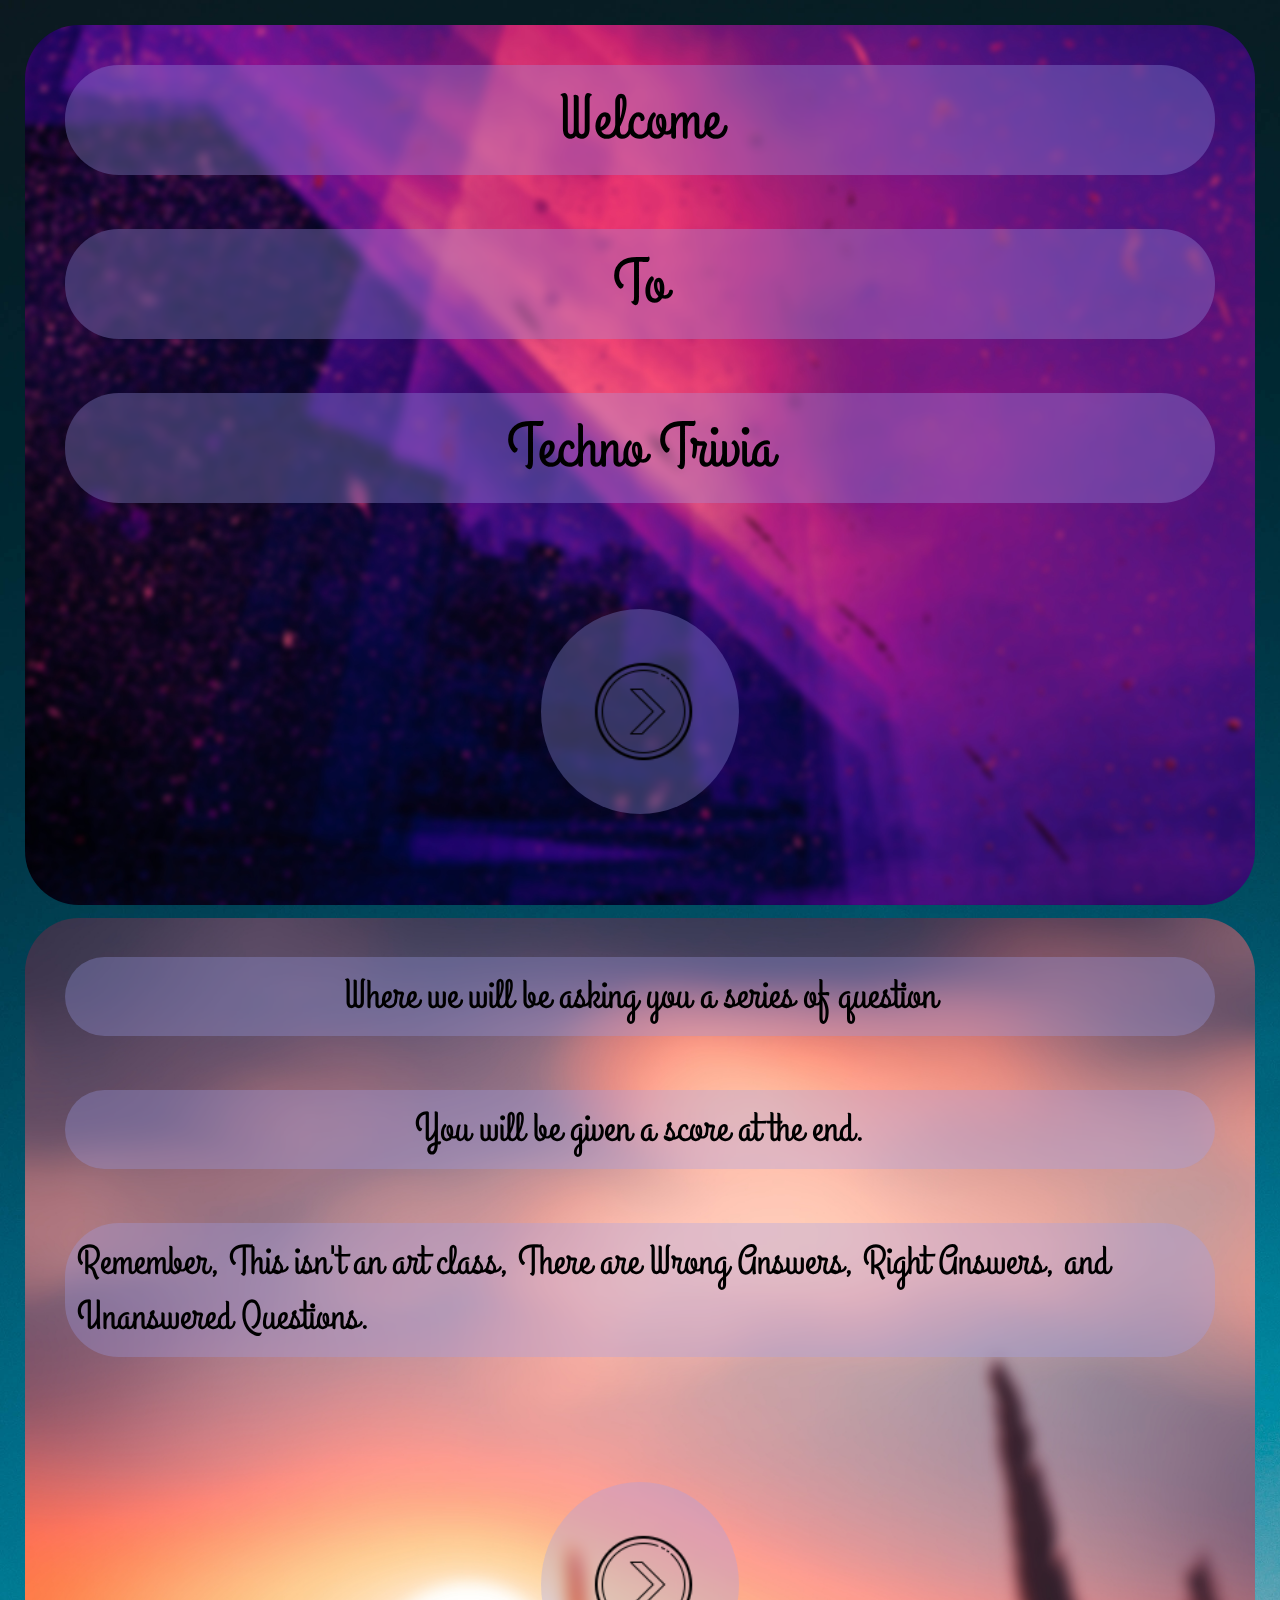
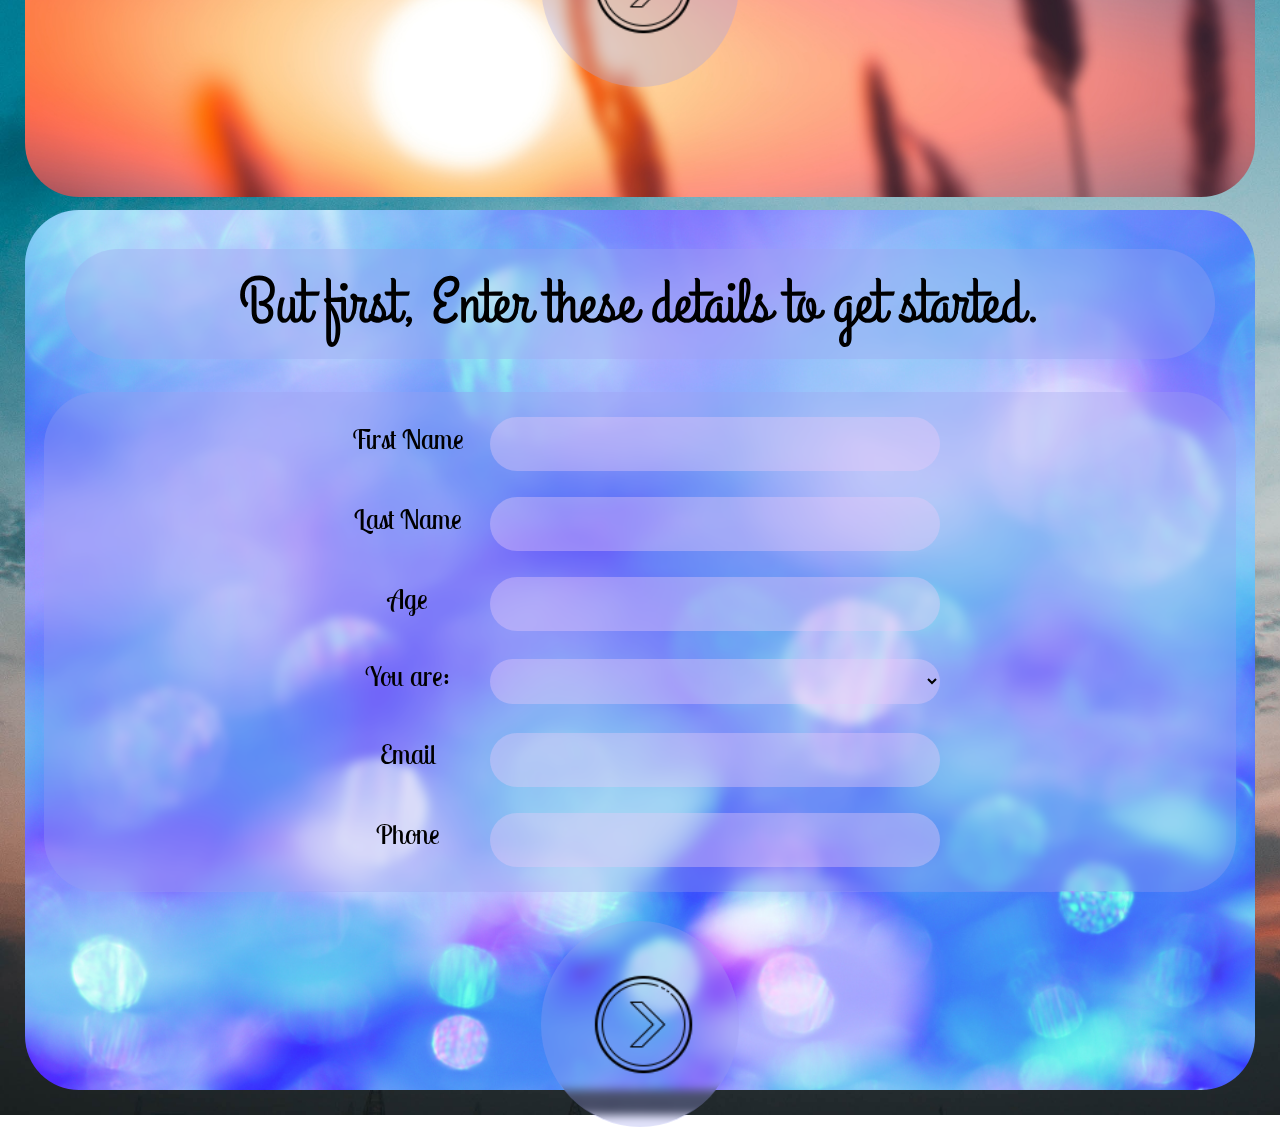
<file: index.html>
<!DOCTYPE html>
<html lang="en">

<head>
    <meta charset="UTF-8">
    <meta http-equiv="X-UA-Compatible" content="IE=edge">
    <meta name="viewport" content="width=device-width, initial-scale=1.0">

    <title>
        Techno Trivia
    </title>
    <link rel="stylesheet" href="./css/index.css">
    <script src="./js/page-common.js"></script>
</head>

<body>
    <div id="first-screen">
        <!-- first screen with welcome text and proceed to next arrow -->
        <p class="frost-bg text-para  flex-container">
            Welcome
        </p>

        <p class="frost-bg text-para flex-container">
            To
        </p>

        <p class="frost-bg text-para flex-container">
            Techno Trivia
        </p>

        <!-- next button, links to next div below it -->
        <div id="next-1" class="next-button next-button-div flex-container">
            <button type="button" class="next-button-button frost-bg flex-container">
                <a href="#second-screen">
                    <img src="./img/next-icon.png" id="next-icon-normal-1" class="next-button-img">
                </a>
            </button>
        </div>

    </div>

    <div id="second-screen">
        <!-- next screen with some tips and warnings and next button -->
        <p class="frost-bg text-para flex-container">
            Where we will be asking you a series of question

        </p>

        <p class="frost-bg text-para flex-container">
            You will be given a score at the end.
        </p>

        <p class="frost-bg text-para flex-container">
            Remember, This isn't an art class, There are Wrong Answers, Right Answers, and Unanswered Questions.
        </p>

        <!-- next button that links to form below it -->
        <div id="next-2" class="next-button next-button-div flex-container">
            <button type="button" class="next-button-button frost-bg flex-container">
                <a href="#third-screen">
                    <img src="./img/next-icon.png" id="next-icon-normal-2" class="next-button-img">
                </a>
            </button>
        </div>
    </div>

    <div id="third-screen">
        <!-- form with basic details and a button to start the quiz -->

        <p class="frost-bg text-para flex-container">
            But first, Enter these details to get started.
        </p>

        <!-- input form at down side of screen to have user input -->
        <form action="post" class="frost-bg">

            <div id="form-first-row" class="flex-container form-div">

                <!-- input first name -->
                <div id="first-name-div" class="flex-container form-div-inner">
                    <div class="user-label flex-container">
                        <label for="user-first-name">First Name</label>
                    </div>
                    <div class="user-input flex-container">
                        <input type="text" id="user-first-name" />
                    </div>
                </div>

                <!-- input last name -->
                <div id="last-name-div" class="flex-container form-div-inner">
                    <div class="user-label flex-container">
                        <label for="user-last-name">Last Name</label>
                    </div>
                    <div class="user-input flex-container">
                        <input type="text" id="user-last-name" />
                    </div>
                </div>

            </div>

            <div id="form-second-row" class="flex-container form-div">

                <div id="age-div" class="flex-container form-div-inner">
                    <div class="user-label flex-container">
                        <label for="user-age">Age</label>
                    </div>
                    <div class="user-input flex-container">
                        <input type="number" id="user-age" />
                    </div>
                </div>

                <div id="gender-div" class="flex-container form-div-inner">
                    <div class="user-label flex-container">
                        <label for="user-gender">You are: </label>
                    </div>
                    <div class="user-input flex-container">
                        <select name="" id="user-gender" class="flex-container">
                            <option value=""> </option>
                            <option value="male">Male</option>
                            <option value="female">female</option>
                            <option value="other">Other</option>
                        </select>
                    </div>
                </div>

            </div>


            <div id="form-third-row" class="flex-container form-div">

                <div id="email-div" class="flex-container form-div-inner">
                    <div class="user-label flex-container">
                        <label for="user-email">Email</label>
                    </div>
                    <div class="user-input flex-container">
                        <input type="email" id="user-email" />
                    </div>
                </div>

                <div id="phone-div" class="flex-container form-div-inner">
                    <div class="user-label flex-container">
                        <label for="user-phone">Phone</label>
                    </div>
                    <div class="user-input flex-container">
                        <input type="number" id="user-phone" />
                    </div>
                </div>

            </div>

        </form>

        <div id="next-page" class="next-button next-button-div flex-container">
            <button type="button" class="next-button-button frost-bg flex-container" onclick="firstPage()">
                <a href="./src/page1.html">
                    <img src="./img/next-icon.png" id="next-submit-button" class="next-button-img">
                </a>
            </button>
        </div>
    </div>

</body>

</html>
</file>
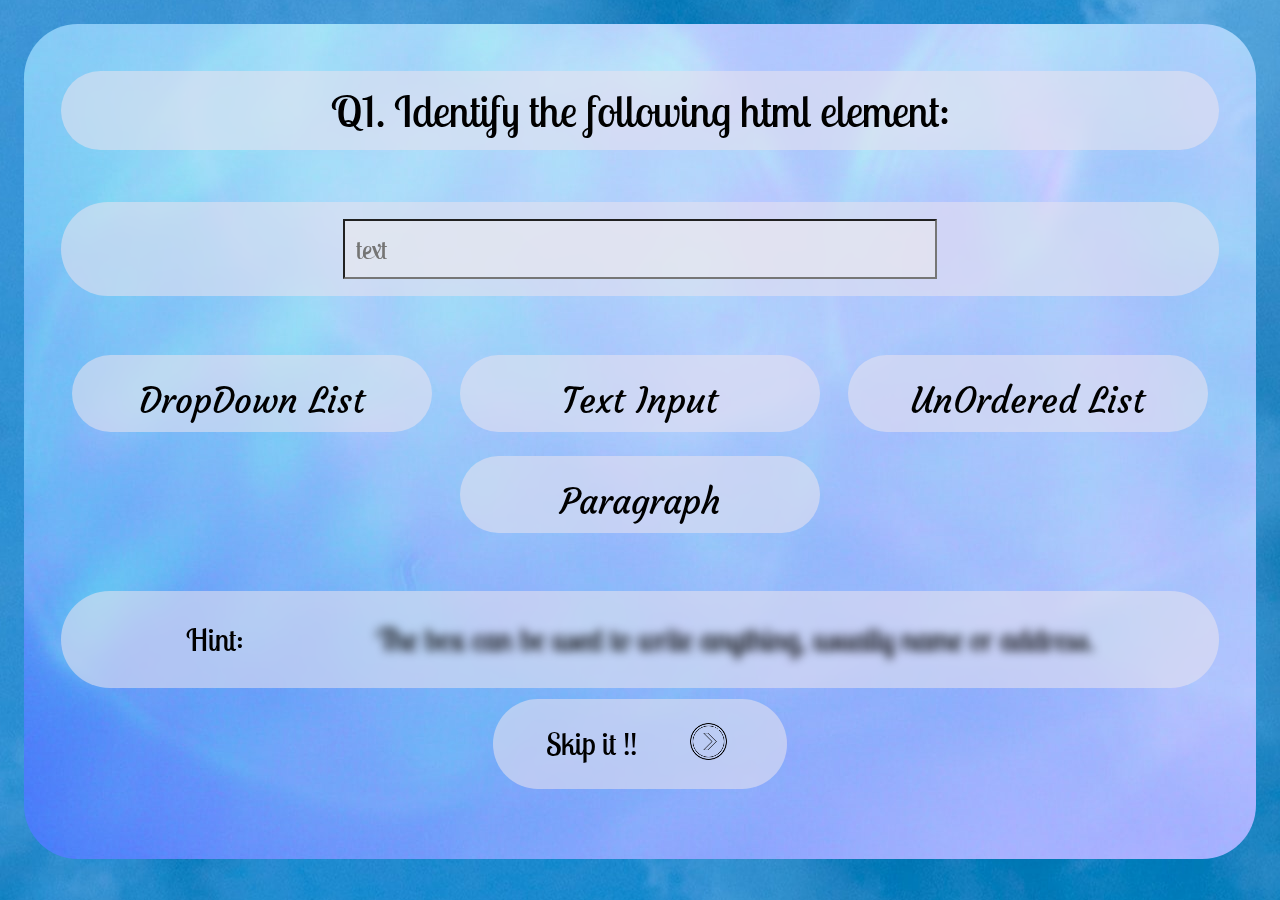
<file: src/page1.html>
<!DOCTYPE html>
<html lang="en">

<head>
    <meta charset="UTF-8">
    <meta http-equiv="X-UA-Compatible" content="IE=edge">
    <meta name="viewport" content="width=device-width, initial-scale=1.0">

    <title>
        Question 1
    </title>

    <!-- link the common css first -->
    <link rel="stylesheet" href="../css/page-common.css">

    <!-- link a common js first -->
    <script src="../js/page-common.js"></script>

    <!-- then the page specific js, if any, to apply some exclusive operations -->
</head>

<body>

    <!-- div to differentiate between body and main content
        will have different background to add beauty -->
    <div id="outer-div">

        <!-- first div which contains question -->
        <div id="first-screen" class="screen-div flex-group">
            <p id="question-text" class="flex-group frost-bg">
                Q1. Identify the following html element:
            </p>
        </div>

        <!-- this div will contain the question explanation or the elemenet to identify -->
        <div id="second-screen" class="screen-div flex-group">
            <p id="question-element-display" class="flex-group frost-bg">
                <input type="text" id="question-element" class="flex-group" placeholder="text">
            </p>
        </div>

        <!-- this div will have 4 option or a text input to recieve answer -->
        <div id="third-screen" class="screen-div flex-group">

            <!-- each button is wrapper under a paragaph, then comes the 
                actual button with text as options -->
            <p id="answer-para-1" class="answer-para frost-bg flex-group">
                <button type="button" id="answer-button-1" class="answer-button flex-group" onclick="incorrect()">
                    DropDown List
                </button>
            </p>

            <p id="answer-para-2" class="answer-para frost-bg  flex-group">
                <button type="button" id="answer-button-2" class="answer-button  flex-group" onclick="correct()">
                    Text Input
                </button>
            </p>

            <p id="answer-para-3" class="answer-para frost-bg  flex-group">
                <button type="button" id="answer-button-3" class="answer-button  flex-group" onclick="incorrect()">
                    UnOrdered List
                </button>
            </p>

            <p id="answer-para-4" class="answer-para frost-bg  flex-group">
                <button type="button" id="answer-button-4" class="answer-button  flex-group" onclick="incorrect()">
                    Paragraph
                </button>
            </p>

        </div>

        <!-- this div will show hint, skip and next button -->
        <div id="fourth-screen" class="screen-div flex-group">

            <!-- hint section, hint will be blurred by default -->
            <div id="page-hint" class="flex-group frost-bg bottom-bar">
                <p id="hint-text">
                    Hint:
                </p>
                <p id="hint-para">
                    The box can be used to write anything, usually name or address.
                </p>
            </div>

            <div id="page-skip" class="flex-group frost-bg bottom-bar">
                <!-- skip button to skip to next page -->
                <p id="page-skip-text" class="flex-group bottom-bar">
                    Skip it !!
                </p>
                <button type="button" id="page-skip-button" onclick="skipPage()">
                    <img src="../img/next-icon.png" alt="skip-this-question" id="skip-button">
                </button>
            </div>
        </div>
    </div>
</body>
</html>
</file>
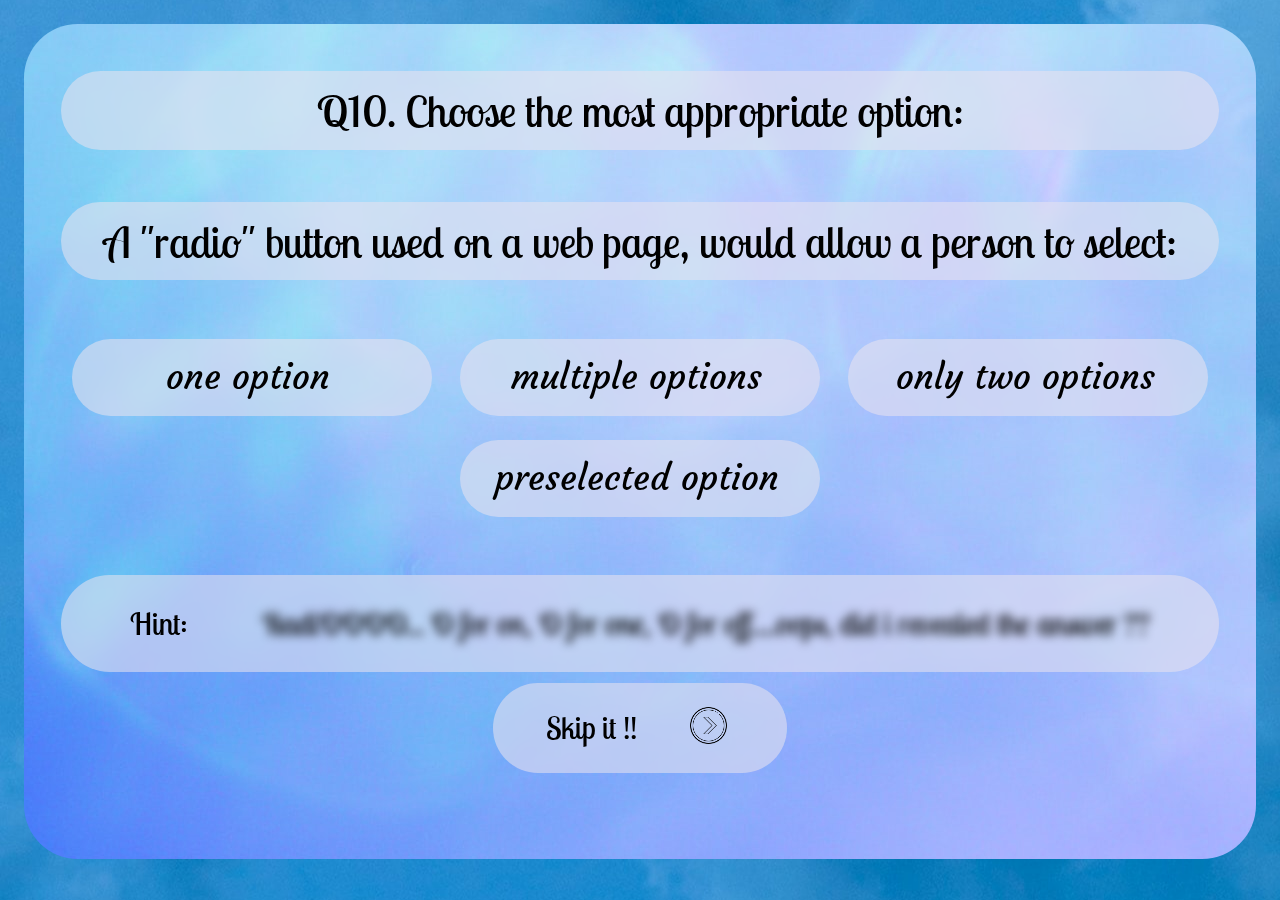
<file: src/page10.html>
<!DOCTYPE html>
<html lang="en">

<head>
    <meta charset="UTF-8">
    <meta http-equiv="X-UA-Compatible" content="IE=edge">
    <meta name="viewport" content="width=device-width, initial-scale=1.0">

    <title>
        Question 10
    </title>

    <!-- link the common css first -->
    <link rel="stylesheet" href="../css/page-common.css">

    <!-- link a common js first -->
    <script src="../js/page-common.js"></script>

    <!-- then the page specific js, if any, to apply some exclusive operations -->
</head>

<body>

    <!-- div to differentiate between body and main content
        will have different background to add beauty -->
    <div id="outer-div">

        <!-- first div which contains question -->
        <div id="first-screen" class="screen-div flex-group">
            <p id="question-text" class="flex-group frost-bg">
                Q10. Choose the most appropriate option:
            </p>
        </div>

        <!-- this div will contain the question explanation or the elemenet to identify -->
        <div id="second-screen" class="screen-div flex-group">
            <p id="question-element-display" class="flex-group frost-bg">
                A "radio" button used on a web page, would allow a person to select:
            </p>
        </div>

        <!-- this div will have 4 option or a text input to recieve answer -->
        <div id="third-screen" class="screen-div flex-group">

            <!-- each button is wrapper under a paragaph, then comes the 
                actual button with text as options -->
            <p id="answer-para-1" class="answer-para frost-bg">
                <button type="button" id="answer-button-1" class="answer-button" onclick="correct()">
                   one option
                </button>
            </p>

            <p id="answer-para-2" class="answer-para frost-bg">
                <button type="button" id="answer-button-2" class="answer-button" onclick="incorrect()">
                    multiple options
                </button>
            </p>

            <p id="answer-para-3" class="answer-para frost-bg">
                <button type="button" id="answer-button-3" class="answer-button" onclick="incorrect()">
                    only two options
                </button>
            </p>

            <p id="answer-para-4" class="answer-para frost-bg">
                <button type="button" id="answer-button-4" class="answer-button" onclick="incorrect()">
                    preselected option
                </button>
            </p>

        </div>

        <!-- this div will show hint, skip and next button -->
        <div id="fourth-screen" class="screen-div flex-group">

            <!-- hint section, hint will be blurred by default -->
            <div id="page-hint" class="flex-group frost-bg bottom-bar">
                <p id="hint-text">
                    Hint:
                </p>
                <p id="hint-para">
                    RadiOOOO... O for on, O for one, O for off....oops, did i revealed the answer ??
                </p>
            </div>

            <div id="page-skip" class="flex-group frost-bg bottom-bar">
                <!-- skip button to skip to next page -->
                <p id="page-skip-text" class="flex-group bottom-bar">
                    Skip it !!
                </p>
                <button type="button" id="page-skip-button" onclick="skipPage()">
                    <img src="../img/next-icon.png" alt="skip-this-question" id="skip-button">
                </button>
            </div>

        </div>

    </div>
</body>

</html>
</file>
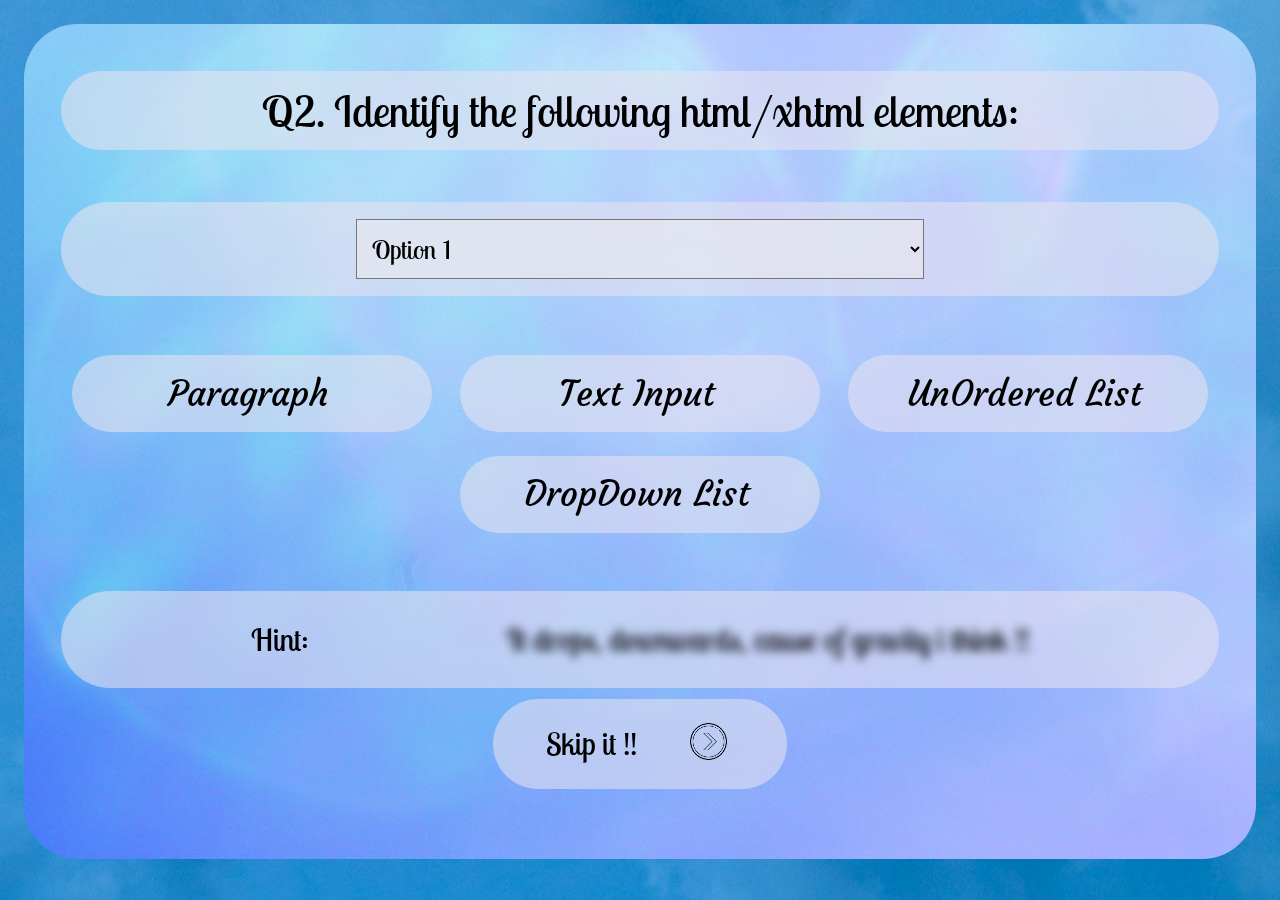
<file: src/page2.html>
<!DOCTYPE html>
<html lang="en">

<head>
    <meta charset="UTF-8">
    <meta http-equiv="X-UA-Compatible" content="IE=edge">
    <meta name="viewport" content="width=device-width, initial-scale=1.0">

    <title>
        Question 2
    </title>

    <!-- link the common css first -->
    <link rel="stylesheet" href="../css/page-common.css">

    

    <!-- link a common js first -->
    <script src="../js/page-common.js"></script>

    <!-- then the page specific js, if any, to apply some exclusive operations -->
</head>

<body>

    <!-- div to differentiate between body and main content
        will have different background to add beauty -->
    <div id="outer-div">

        <!-- first div which contains question -->
        <div id="first-screen" class="screen-div flex-group">
            <p id="question-text" class="flex-group frost-bg">
                Q2. Identify the following html/xhtml elements:
            </p>
        </div>

        <!-- this div will contain the question explanation or the elemenet to identify -->
        <div id="second-screen" class="screen-div flex-group">
            <p id="question-element-display" class="flex-group frost-bg">
                <!-- <label for="question-element" id="question-element-label" class="flex-group"> </label> -->
                <!-- <input type="text" id="question-element" class="flex-group" placeholder="text" /> -->
                <select name="" id="question-element">
                    <option value="Option1" class="question-entities">Option 1</option>
                    <option value="Option2" class="question-entities">Option 2</option>
                    <option value="Option3" class="question-entities">Option 3</option>
                    <option value="Option4" class="question-entities">Option 4</option>
                </select>
            </p>
        </div>

        <!-- this div will have 4 option or a text input to recieve answer -->
        <div id="third-screen" class="screen-div flex-group">

            <!-- each button is wrapper under a paragaph, then comes the 
                actual button with text as options -->
            <p id="answer-para-1" class="answer-para frost-bg">
                <button type="button" id="answer-button-1" class="answer-button" onclick="incorrect()">
                    Paragraph
                </button>
            </p>

            <p id="answer-para-2" class="answer-para frost-bg">
                <button type="button" id="answer-button-2" class="answer-button" onclick="incorrect()">
                    Text Input
                </button>
            </p>

            <p id="answer-para-3" class="answer-para frost-bg">
                <button type="button" id="answer-button-3" class="answer-button" onclick="incorrect()">
                    UnOrdered List
                </button>
            </p>

            <p id="answer-para-4" class="answer-para frost-bg">
                <button type="button" id="answer-button-4" class="answer-button" onclick="correct()">
                    DropDown List
                </button>
            </p>

        </div>

        <!-- this div will show hint, skip and next button -->
        <div id="fourth-screen" class="screen-div flex-group">

            <!-- hint section, hint will be blurred by default -->
            <div id="page-hint" class="flex-group frost-bg bottom-bar">
                <p id="hint-text">
                    Hint:
                </p>
                <p id="hint-para">
                    It drops, downwards, cause of gravity i think !!
                </p>
            </div>

            <div id="page-skip" class="flex-group frost-bg bottom-bar">
                <!-- skip button to skip to next page -->
                <p id="page-skip-text" class="flex-group bottom-bar">
                    Skip it !!
                </p>
                <button type="button" id="page-skip-button" onclick="skipPage()">
                    <img src="../img/next-icon.png" alt="skip-this-question" id="skip-button">
                </button>
            </div>

        </div>

    </div>
</body>

</html>
</file>
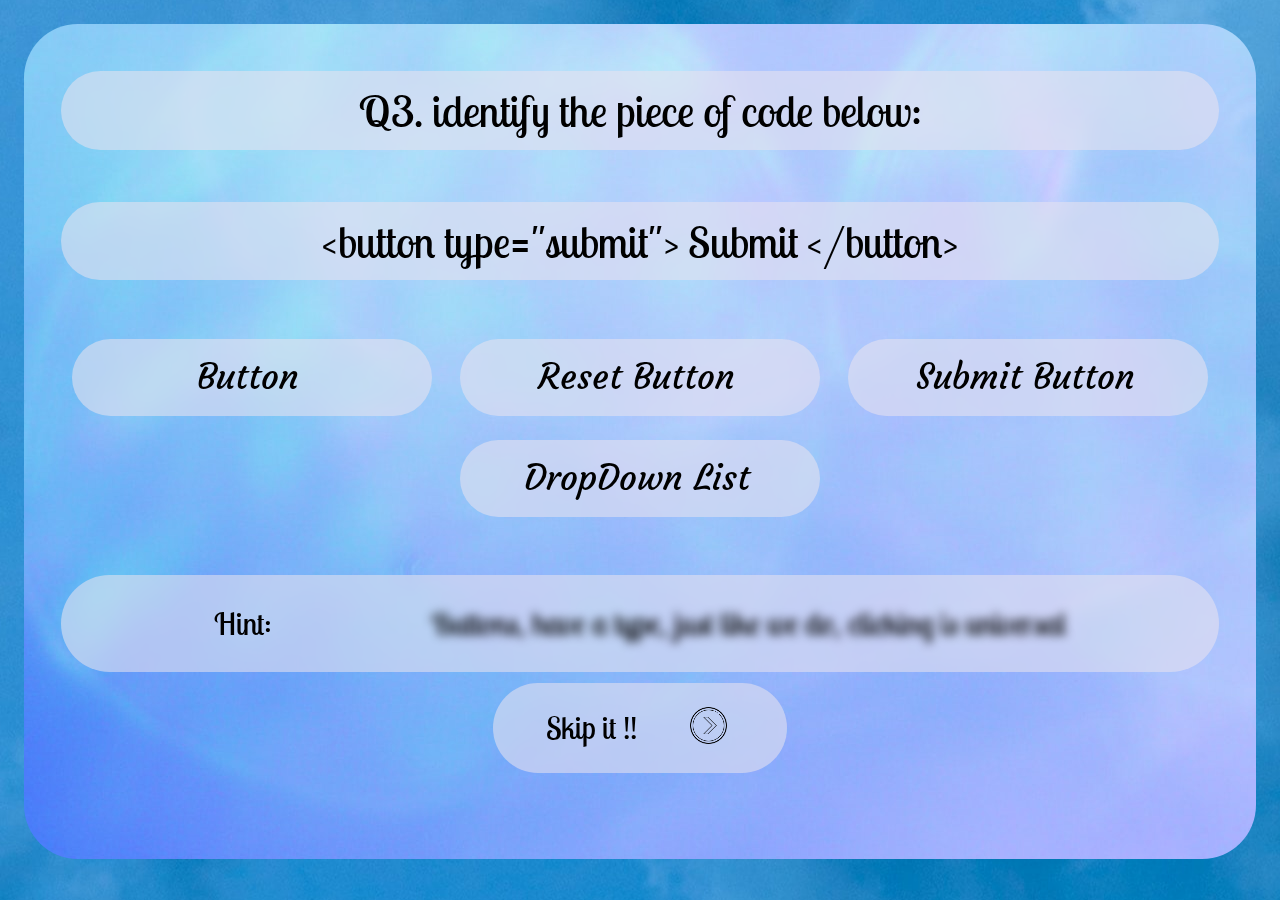
<file: src/page3.html>
<!DOCTYPE html>
<html lang="en">

<head>
    <meta charset="UTF-8">
    <meta http-equiv="X-UA-Compatible" content="IE=edge">
    <meta name="viewport" content="width=device-width, initial-scale=1.0">

    <title>
        Question 3
    </title>

    <!-- link the common css first -->
    <link rel="stylesheet" href="../css/page-common.css">

    <!-- link a common js first -->
    <script src="../js/page-common.js"></script>

    <!-- then the page specific js, if any, to apply some exclusive operations -->
</head>

<body>

    <!-- div to differentiate between body and main content
        will have different background to add beauty -->
    <div id="outer-div">

        <!-- first div which contains question -->
        <div id="first-screen" class="screen-div flex-group">
            <p id="question-text" class="flex-group frost-bg">
                Q3. identify the piece of code below:
            </p>
        </div>

        <!-- this div will contain the question explanation or the elemenet to identify -->
        <div id="second-screen" class="screen-div flex-group">
            <p id="question-element-display" class="flex-group frost-bg">
                &lt;button type="submit"> Submit &lt;/button>
            </p>
        </div>

        <!-- this div will have 4 option or a text input to recieve answer -->
        <div id="third-screen" class="screen-div flex-group">

            <!-- each button is wrapper under a paragaph, then comes the 
                actual button with text as options -->
            <p id="answer-para-1" class="answer-para frost-bg">
                <button type="button" id="answer-button-1" class="answer-button" onclick="incorrect()">
                    Button
                </button>
            </p>

            <p id="answer-para-2" class="answer-para frost-bg">
                <button type="button" id="answer-button-2" class="answer-button" onclick="incorrect()">
                    Reset Button
                </button>
            </p>

            <p id="answer-para-3" class="answer-para frost-bg">
                <button type="button" id="answer-button-3" class="answer-button" onclick="correct()">
                    Submit Button
                </button>
            </p>

            <p id="answer-para-4" class="answer-para frost-bg">
                <button type="button" id="answer-button-4" class="answer-button" onclick="incorrect()">
                    DropDown List
                </button>
            </p>

        </div>

        <!-- this div will show hint, skip and next button -->
        <div id="fourth-screen" class="screen-div flex-group">

            <!-- hint section, hint will be blurred by default -->
            <div id="page-hint" class="flex-group frost-bg bottom-bar">
                <p id="hint-text">
                    Hint:
                </p>
                <p id="hint-para">
                    Buttons, have a type, just like we do, clicking is universal
                </p>
            </div>

            <div id="page-skip" class="flex-group frost-bg bottom-bar">
                <!-- skip button to skip to next page -->
                <p id="page-skip-text" class="flex-group bottom-bar">
                    Skip it !!
                </p>
                <button type="button" id="page-skip-button" onclick="skipPage()">
                    <img src="../img/next-icon.png" alt="skip-this-question" id="skip-button">
                </button>
            </div>

        </div>

    </div>
</body>

</html>
</file>
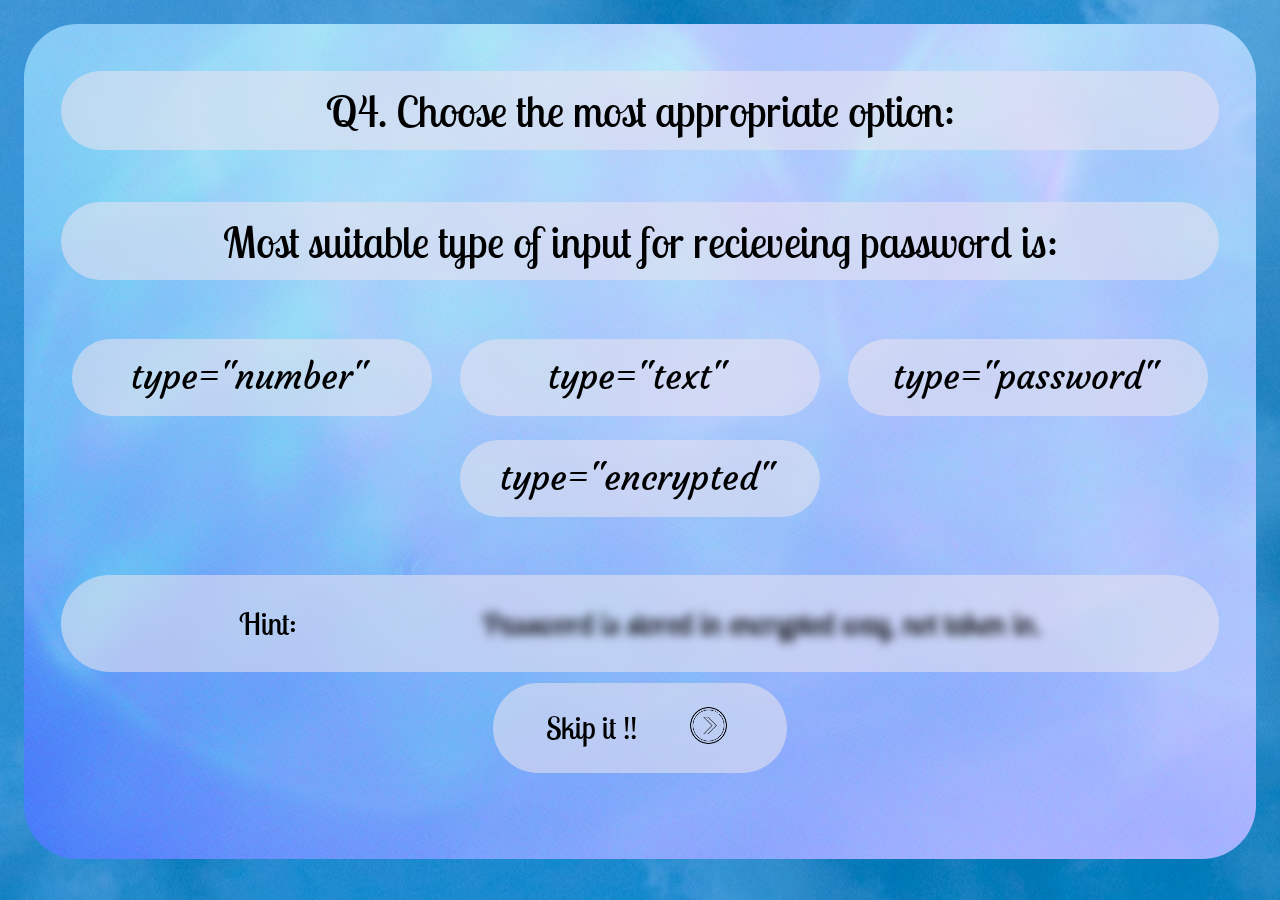
<file: src/page4.html>
<!DOCTYPE html>
<html lang="en">

<head>
    <meta charset="UTF-8">
    <meta http-equiv="X-UA-Compatible" content="IE=edge">
    <meta name="viewport" content="width=device-width, initial-scale=1.0">

    <title>
        Question 4
    </title>

    <!-- link the common css first -->
    <link rel="stylesheet" href="../css/page-common.css">

    <!-- link a common js first -->
    <script src="../js/page-common.js"></script>

    <!-- then the page specific js, if any, to apply some exclusive operations -->
</head>

<body>

    <!-- div to differentiate between body and main content
        will have different background to add beauty -->
    <div id="outer-div">

        <!-- first div which contains question -->
        <div id="first-screen" class="screen-div flex-group">
            <p id="question-text" class="flex-group frost-bg">
                Q4. Choose the most appropriate option:
            </p>
        </div>

        <!-- this div will contain the question explanation or the elemenet to identify -->
        <div id="second-screen" class="screen-div flex-group">
            <p id="question-element-display" class="flex-group frost-bg">
                Most suitable type of input for recieveing password is:
            </p>
        </div>

        <!-- this div will have 4 option or a text input to recieve answer -->
        <div id="third-screen" class="screen-div flex-group">

            <!-- each button is wrapper under a paragaph, then comes the 
                actual button with text as options -->
            <p id="answer-para-1" class="answer-para frost-bg">
                <button type="button" id="answer-button-1" class="answer-button" onclick="incorrect()">
                    type="number"
                </button>
            </p>

            <p id="answer-para-2" class="answer-para frost-bg">
                <button type="button" id="answer-button-2" class="answer-button" onclick="incorrect()">
                    type="text"
                </button>
            </p>

            <p id="answer-para-3" class="answer-para frost-bg">
                <button type="button" id="answer-button-3" class="answer-button" onclick="correct()">
                    type="password"
                </button>
            </p>

            <p id="answer-para-4" class="answer-para frost-bg">
                <button type="button" id="answer-button-4" class="answer-button" onclick="incorrect()">
                    type="encrypted"
                </button>
            </p>

        </div>

        <!-- this div will show hint, skip and next button -->
        <div id="fourth-screen" class="screen-div flex-group">

            <!-- hint section, hint will be blurred by default -->
            <div id="page-hint" class="flex-group frost-bg bottom-bar">
                <p id="hint-text">
                    Hint:
                </p>
                <p id="hint-para">
                    Password is stored in encrypted way, not taken in.
                </p>
            </div>

            <div id="page-skip" class="flex-group frost-bg bottom-bar">
                <!-- skip button to skip to next page -->
                <p id="page-skip-text" class="flex-group bottom-bar">
                    Skip it !!
                </p>
                <button type="button" id="page-skip-button" onclick="skipPage()">
                    <img src="../img/next-icon.png" alt="skip-this-question" id="skip-button">
                </button>
            </div>

        </div>

    </div>
</body>

</html>
</file>
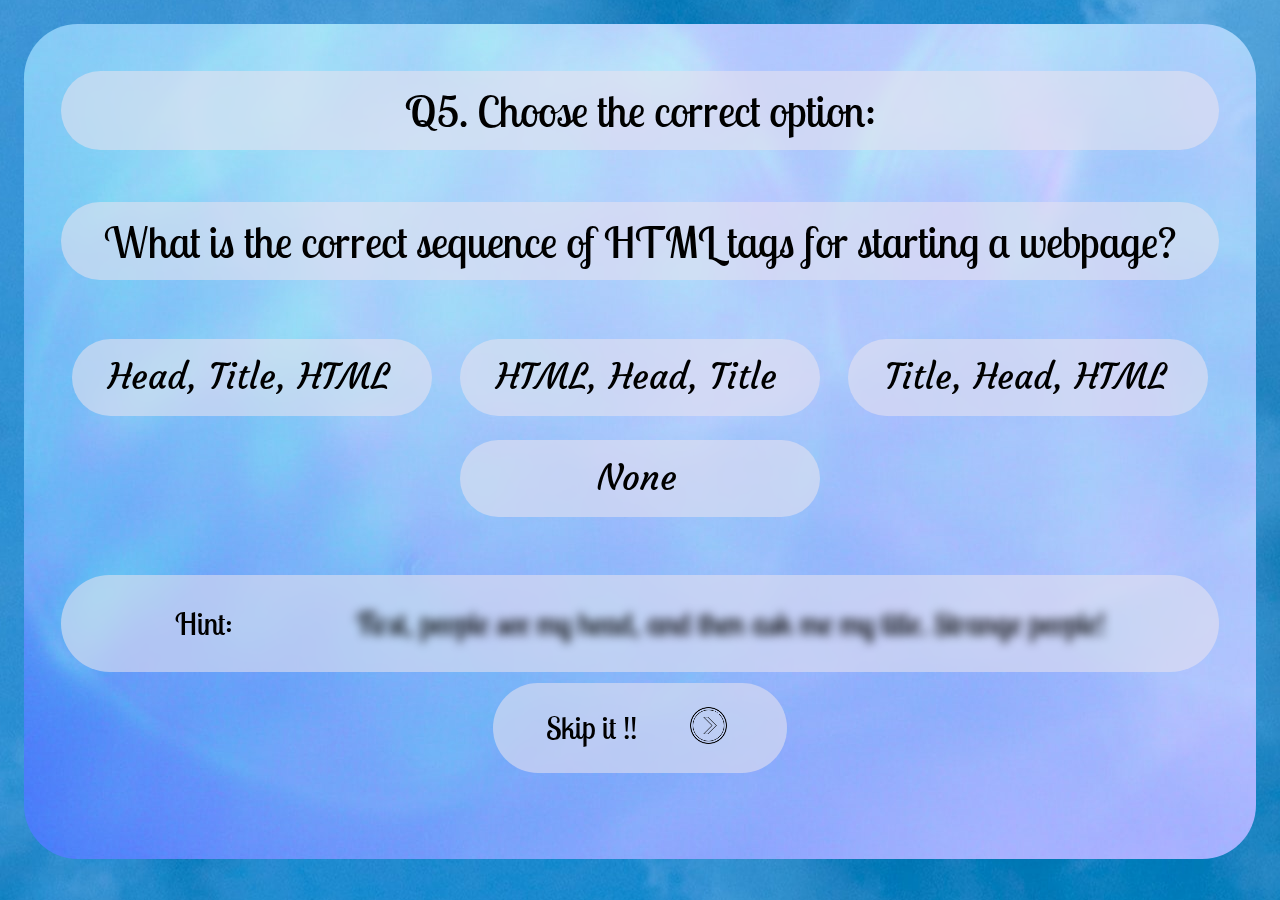
<file: src/page5.html>
<!DOCTYPE html>
<html lang="en">

<head>
    <meta charset="UTF-8">
    <meta http-equiv="X-UA-Compatible" content="IE=edge">
    <meta name="viewport" content="width=device-width, initial-scale=1.0">

    <title>
        Question 5
    </title>

    <!-- link the common css first -->
    <link rel="stylesheet" href="../css/page-common.css">

    <!-- link a common js first -->
    <script src="../js/page-common.js"></script>

    <!-- then the page specific js, if any, to apply some exclusive operations -->
</head>

<body>

    <!-- div to differentiate between body and main content
        will have different background to add beauty -->
    <div id="outer-div">

        <!-- first div which contains question -->
        <div id="first-screen" class="screen-div flex-group">
            <p id="question-text" class="flex-group frost-bg">
                Q5. Choose the correct option:
            </p>
        </div>

        <!-- this div will contain the question explanation or the elemenet to identify -->
        <div id="second-screen" class="screen-div flex-group">
            <p id="question-element-display" class="flex-group frost-bg">
                What is the correct sequence of HTML tags for starting a webpage?
            </p>
        </div>

        <!-- this div will have 4 option or a text input to recieve answer -->
        <div id="third-screen" class="screen-div flex-group">

            <!-- each button is wrapper under a paragaph, then comes the 
                actual button with text as options -->
            <p id="answer-para-1" class="answer-para frost-bg">
                <button type="button" id="answer-button-1" class="answer-button" onclick="incorrect()">
                    Head, Title, HTML
                </button>
            </p>

            <p id="answer-para-2" class="answer-para frost-bg">
                <button type="button" id="answer-button-2" class="answer-button" onclick="correct()">
                    HTML, Head, Title
                </button>
            </p>

            <p id="answer-para-3" class="answer-para frost-bg">
                <button type="button" id="answer-button-3" class="answer-button" onclick="incorrect()">
                    Title, Head, HTML
                </button>
            </p>

            <p id="answer-para-4" class="answer-para frost-bg">
                <button type="button" id="answer-button-4" class="answer-button" onclick="incorrect()">
                    None
                </button>
            </p>

        </div>

        <!-- this div will show hint, skip and next button -->
        <div id="fourth-screen" class="screen-div flex-group">

            <!-- hint section, hint will be blurred by default -->
            <div id="page-hint" class="flex-group frost-bg bottom-bar">
                <p id="hint-text">
                    Hint:
                </p>
                <p id="hint-para">
                    First, people see my head, and then ask me my title. Strange people!
                </p>
            </div>

            <div id="page-skip" class="flex-group frost-bg bottom-bar">
                <!-- skip button to skip to next page -->
                <p id="page-skip-text" class="flex-group bottom-bar">
                    Skip it !!
                </p>
                <button type="button" id="page-skip-button" onclick="skipPage()">
                    <img src="../img/next-icon.png" alt="skip-this-question" id="skip-button">
                </button>
            </div>

        </div>

    </div>
</body>

</html>
</file>
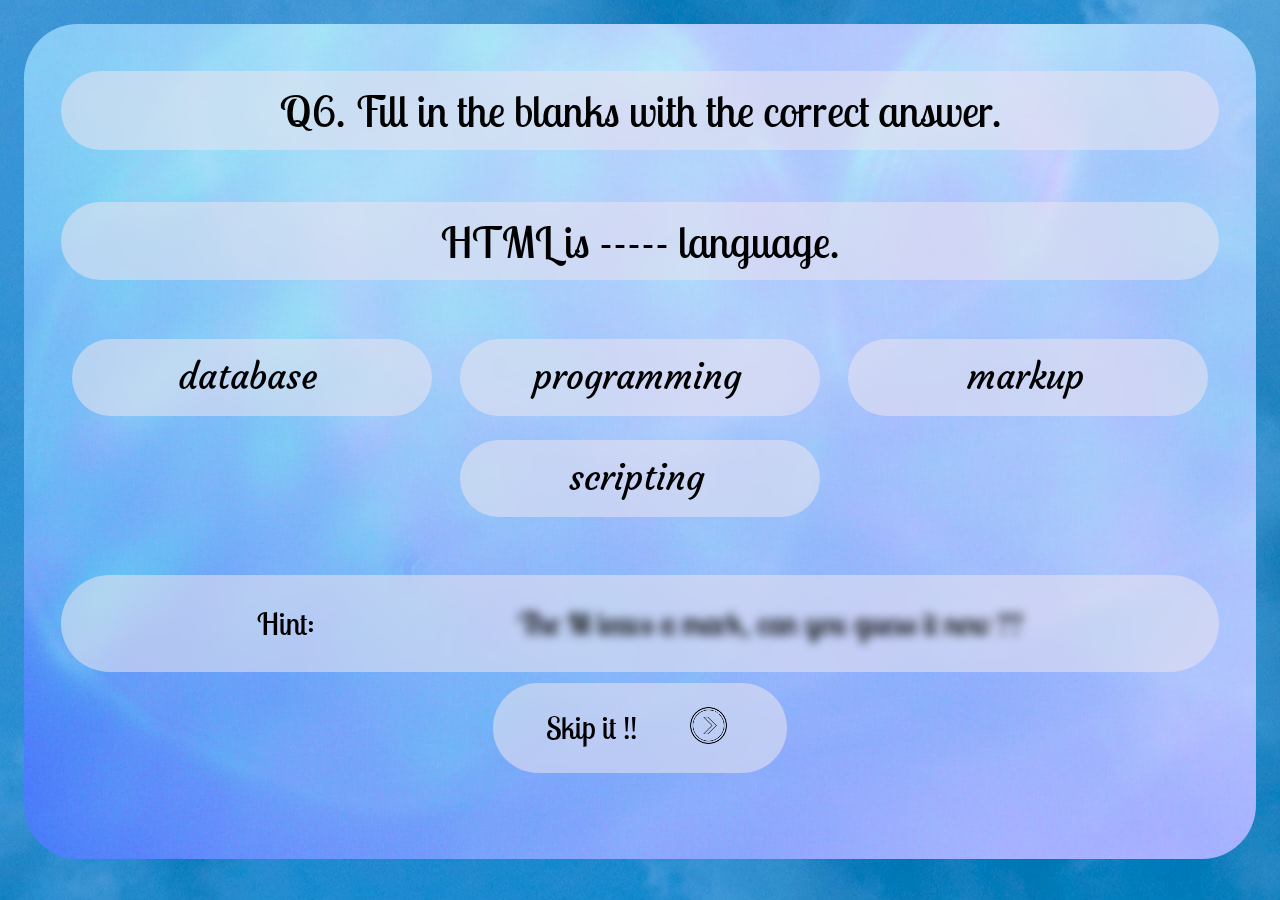
<file: src/page6.html>
<!DOCTYPE html>
<html lang="en">

<head>
    <meta charset="UTF-8">
    <meta http-equiv="X-UA-Compatible" content="IE=edge">
    <meta name="viewport" content="width=device-width, initial-scale=1.0">

    <title>
        Question 6
    </title>

    <!-- link the common css first -->
    <link rel="stylesheet" href="../css/page-common.css">

    <!-- link a common js first -->
    <script src="../js/page-common.js"></script>

    <!-- then the page specific js, if any, to apply some exclusive operations -->
</head>

<body>

    <!-- div to differentiate between body and main content
        will have different background to add beauty -->
    <div id="outer-div">

        <!-- first div which contains question -->
        <div id="first-screen" class="screen-div flex-group">
            <p id="question-text" class="flex-group frost-bg">
                Q6. Fill in the blanks with the correct answer.
            </p>
        </div>

        <!-- this div will contain the question explanation or the elemenet to identify -->
        <div id="second-screen" class="screen-div flex-group">
            <p id="question-element-display" class="flex-group frost-bg">
                HTML is ----- language.
            </p>
        </div>

        <!-- this div will have 4 option or a text input to recieve answer -->
        <div id="third-screen" class="screen-div flex-group">

            <!-- each button is wrapper under a paragaph, then comes the 
                actual button with text as options -->
            <p id="answer-para-1" class="answer-para frost-bg">
                <button type="button" id="answer-button-1" class="answer-button" onclick="incorrect()">
                    database
                </button>
            </p>

            <p id="answer-para-2" class="answer-para frost-bg">
                <button type="button" id="answer-button-2" class="answer-button" onclick="incorrect()">
                    programming
                </button>
            </p>

            <p id="answer-para-3" class="answer-para frost-bg">
                <button type="button" id="answer-button-3" class="answer-button" onclick="correct()">
                    markup
                </button>
            </p>

            <p id="answer-para-4" class="answer-para frost-bg">
                <button type="button" id="answer-button-4" class="answer-button" onclick="incorrect()">
                    scripting
                </button>
            </p>

        </div>

        <!-- this div will show hint, skip and next button -->
        <div id="fourth-screen" class="screen-div flex-group">

            <!-- hint section, hint will be blurred by default -->
            <div id="page-hint" class="flex-group frost-bg bottom-bar">
                <p id="hint-text">
                    Hint:
                </p>
                <p id="hint-para">
                    The M leavs a mark, can you guess it now ??
                </p>
            </div>

            <div id="page-skip" class="flex-group frost-bg bottom-bar">
                <!-- skip button to skip to next page -->
                <p id="page-skip-text" class="flex-group bottom-bar">
                    Skip it !!
                </p>
                <button type="button" id="page-skip-button" onclick="skipPage()">
                    <img src="../img/next-icon.png" alt="skip-this-question" id="skip-button">
                </button>
            </div>

        </div>

    </div>
</body>

</html>
</file>
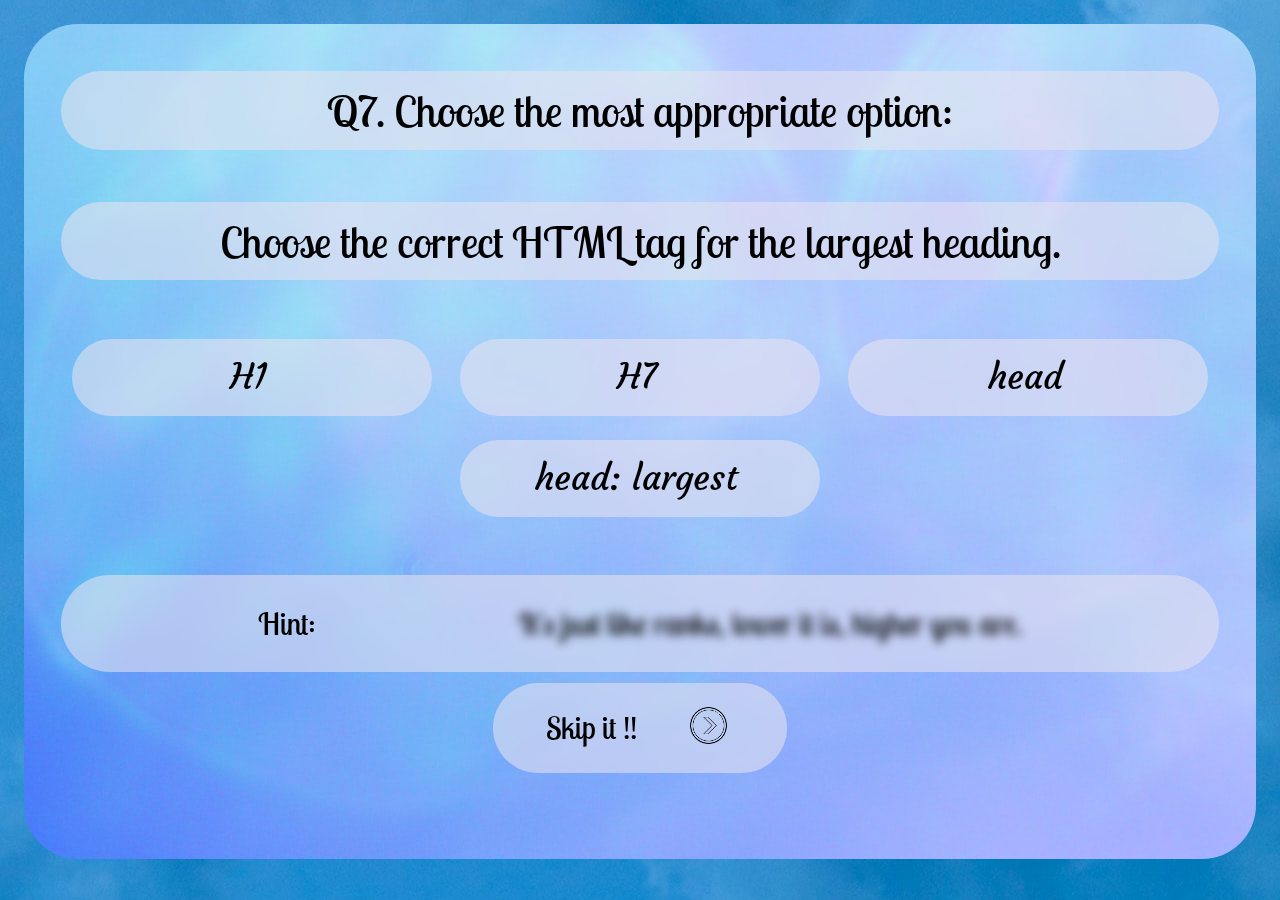
<file: src/page7.html>
<!DOCTYPE html>
<html lang="en">

<head>
    <meta charset="UTF-8">
    <meta http-equiv="X-UA-Compatible" content="IE=edge">
    <meta name="viewport" content="width=device-width, initial-scale=1.0">

    <title>
        Question 7
    </title>

    <!-- link the common css first -->
    <link rel="stylesheet" href="../css/page-common.css">

    <!-- link a common js first -->
    <script src="../js/page-common.js"></script>

    <!-- then the page specific js, if any, to apply some exclusive operations -->
</head>

<body>

    <!-- div to differentiate between body and main content
        will have different background to add beauty -->
    <div id="outer-div">

        <!-- first div which contains question -->
        <div id="first-screen" class="screen-div flex-group">
            <p id="question-text" class="flex-group frost-bg">
                Q7. Choose the most appropriate option:
            </p>
        </div>

        <!-- this div will contain the question explanation or the elemenet to identify -->
        <div id="second-screen" class="screen-div flex-group">
            <p id="question-element-display" class="flex-group frost-bg">
                Choose the correct HTML tag for the largest heading.
            </p>
        </div>

        <!-- this div will have 4 option or a text input to recieve answer -->
        <div id="third-screen" class="screen-div flex-group">

            <!-- each button is wrapper under a paragaph, then comes the 
                actual button with text as options -->
            <p id="answer-para-1" class="answer-para frost-bg">
                <button type="button" id="answer-button-1" class="answer-button" onclick="correct()">
                    H1
                </button>
            </p>

            <p id="answer-para-2" class="answer-para frost-bg">
                <button type="button" id="answer-button-2" class="answer-button" onclick="incorrect()">
                    H7
                </button>
            </p>

            <p id="answer-para-3" class="answer-para frost-bg">
                <button type="button" id="answer-button-3" class="answer-button" onclick="incorrect()">
                    head
                </button>
            </p>

            <p id="answer-para-4" class="answer-para frost-bg">
                <button type="button" id="answer-button-4" class="answer-button" onclick="incorrect()">
                    head: largest
                </button>
            </p>

        </div>

        <!-- this div will show hint, skip and next button -->
        <div id="fourth-screen" class="screen-div flex-group">

            <!-- hint section, hint will be blurred by default -->
            <div id="page-hint" class="flex-group frost-bg bottom-bar">
                <p id="hint-text">
                    Hint:
                </p>
                <p id="hint-para">
                    It's just like ranks, lower it is, higher you are.
                </p>
            </div>

            <div id="page-skip" class="flex-group frost-bg bottom-bar">
                <!-- skip button to skip to next page -->
                <p id="page-skip-text" class="flex-group bottom-bar">
                    Skip it !!
                </p>
                <button type="button" id="page-skip-button" onclick="skipPage()">
                    <img src="../img/next-icon.png" alt="skip-this-question" id="skip-button">
                </button>
            </div>

        </div>

    </div>
</body>

</html>
</file>
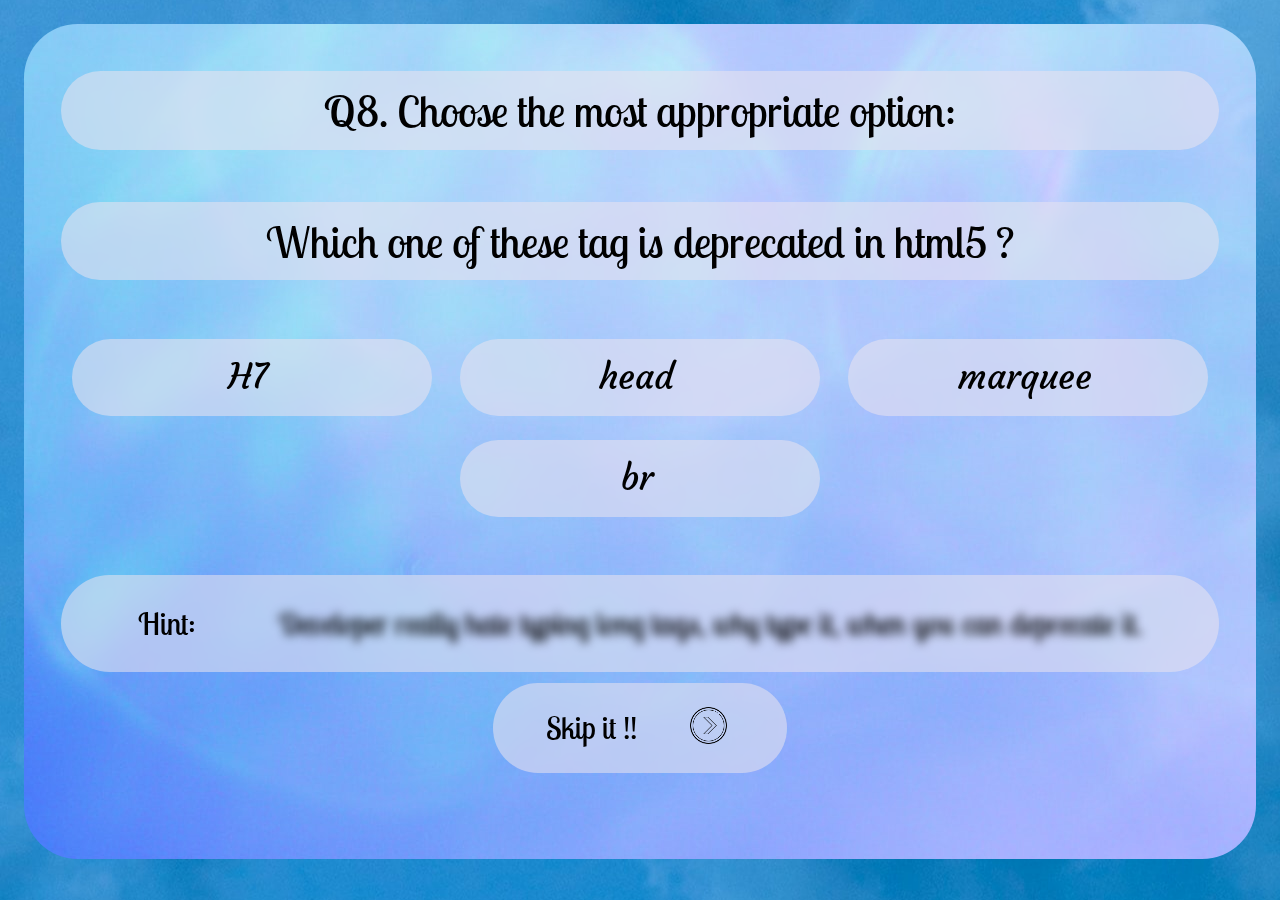
<file: src/page8.html>
<!DOCTYPE html>
<html lang="en">

<head>
    <meta charset="UTF-8">
    <meta http-equiv="X-UA-Compatible" content="IE=edge">
    <meta name="viewport" content="width=device-width, initial-scale=1.0">

    <title>
        Question 8
    </title>

    <!-- link the common css first -->
    <link rel="stylesheet" href="../css/page-common.css">

    <!-- link a common js first -->
    <script src="../js/page-common.js"></script>

    <!-- then the page specific js, if any, to apply some exclusive operations -->
</head>

<body>

    <!-- div to differentiate between body and main content
        will have different background to add beauty -->
    <div id="outer-div">

        <!-- first div which contains question -->
        <div id="first-screen" class="screen-div flex-group">
            <p id="question-text" class="flex-group frost-bg">
                Q8. Choose the most appropriate option:
            </p>
        </div>

        <!-- this div will contain the question explanation or the elemenet to identify -->
        <div id="second-screen" class="screen-div flex-group">
            <p id="question-element-display" class="flex-group frost-bg">
                Which one of these tag is deprecated in html5 ?
            </p>
        </div>

        <!-- this div will have 4 option or a text input to recieve answer -->
        <div id="third-screen" class="screen-div flex-group">

            <!-- each button is wrapper under a paragaph, then comes the 
                actual button with text as options -->
            <p id="answer-para-1" class="answer-para frost-bg">
                <button type="button" id="answer-button-1" class="answer-button" onclick="incorrect()">
                    H7
                </button>
            </p>

            <p id="answer-para-2" class="answer-para frost-bg">
                <button type="button" id="answer-button-2" class="answer-button" onclick="incorrect()">
                    head
                </button>
            </p>

            <p id="answer-para-3" class="answer-para frost-bg">
                <button type="button" id="answer-button-3" class="answer-button" onclick="correct()">
                    marquee
                </button>
            </p>

            <p id="answer-para-4" class="answer-para frost-bg">
                <button type="button" id="answer-button-4" class="answer-button" onclick="incorrect()">
                    br
                </button>
            </p>

        </div>

        <!-- this div will show hint, skip and next button -->
        <div id="fourth-screen" class="screen-div flex-group">

            <!-- hint section, hint will be blurred by default -->
            <div id="page-hint" class="flex-group frost-bg bottom-bar">
                <p id="hint-text">
                    Hint:
                </p>
                <p id="hint-para">
                    Developer really hate typing long tags, why type it, when you can deprecate it.
                </p>
            </div>

            <div id="page-skip" class="flex-group frost-bg bottom-bar">
                <!-- skip button to skip to next page -->
                <p id="page-skip-text" class="flex-group bottom-bar">
                    Skip it !!
                </p>
                <button type="button" id="page-skip-button" onclick="skipPage()">
                    <img src="../img/next-icon.png" alt="skip-this-question" id="skip-button">
                </button>
            </div>

        </div>

    </div>
</body>

</html>
</file>
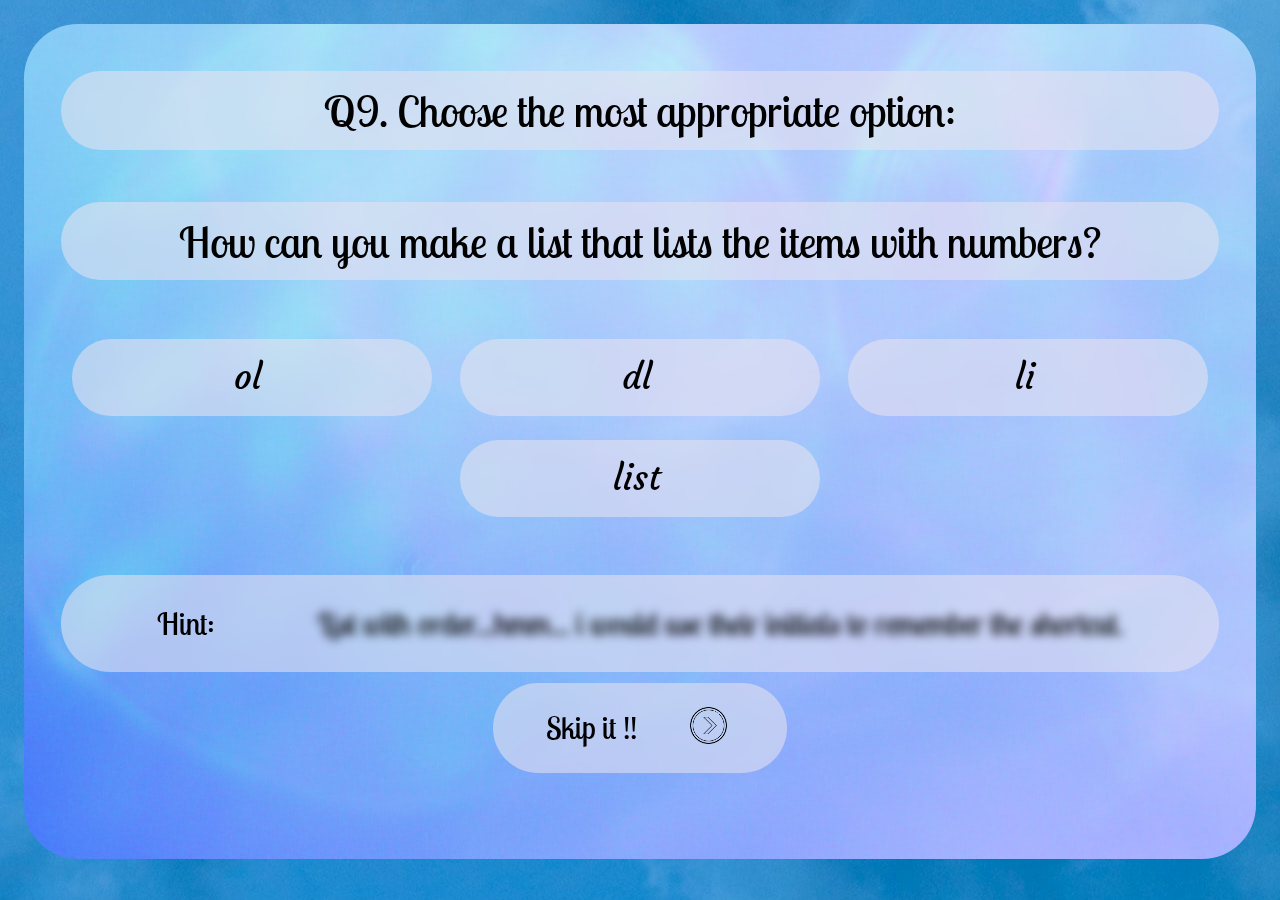
<file: src/page9.html>
<!DOCTYPE html>
<html lang="en">

<head>
    <meta charset="UTF-8">
    <meta http-equiv="X-UA-Compatible" content="IE=edge">
    <meta name="viewport" content="width=device-width, initial-scale=1.0">

    <title>
        Question 9
    </title>

    <!-- link the common css first -->
    <link rel="stylesheet" href="../css/page-common.css">

    <!-- link a common js first -->
    <script src="../js/page-common.js"></script>

    <!-- then the page specific js, if any, to apply some exclusive operations -->
</head>

<body>

    <!-- div to differentiate between body and main content
        will have different background to add beauty -->
    <div id="outer-div">

        <!-- first div which contains question -->
        <div id="first-screen" class="screen-div flex-group">
            <p id="question-text" class="flex-group frost-bg">
                Q9. Choose the most appropriate option:
            </p>
        </div>

        <!-- this div will contain the question explanation or the elemenet to identify -->
        <div id="second-screen" class="screen-div flex-group">
            <p id="question-element-display" class="flex-group frost-bg">
                How can you make a list that lists the items with numbers?
            </p>
        </div>

        <!-- this div will have 4 option or a text input to recieve answer -->
        <div id="third-screen" class="screen-div flex-group">

            <!-- each button is wrapper under a paragaph, then comes the 
                actual button with text as options -->
            <p id="answer-para-1" class="answer-para frost-bg">
                <button type="button" id="answer-button-1" class="answer-button" onclick="correct()">
                    ol
                </button>
            </p>

            <p id="answer-para-2" class="answer-para frost-bg">
                <button type="button" id="answer-button-2" class="answer-button" onclick="incorrect()">
                    dl
                </button>
            </p>

            <p id="answer-para-3" class="answer-para frost-bg">
                <button type="button" id="answer-button-3" class="answer-button" onclick="incorrect()">
                    li
                </button>
            </p>

            <p id="answer-para-4" class="answer-para frost-bg">
                <button type="button" id="answer-button-4" class="answer-button" onclick="incorrect()">
                    list
                </button>
            </p>

        </div>

        <!-- this div will show hint, skip and next button -->
        <div id="fourth-screen" class="screen-div flex-group">

            <!-- hint section, hint will be blurred by default -->
            <div id="page-hint" class="flex-group frost-bg bottom-bar">
                <p id="hint-text">
                    Hint:
                </p>
                <p id="hint-para">
                    List with order...hmm... i would use their initials to remember the shortcut.
                </p>
            </div>

            <div id="page-skip" class="flex-group frost-bg bottom-bar">
                <!-- skip button to skip to next page -->
                <p id="page-skip-text" class="flex-group bottom-bar">
                    Skip it !!
                </p>
                <button type="button" id="page-skip-button" onclick="skipPage()">
                    <img src="../img/next-icon.png" alt="skip-this-question" id="skip-button">
                </button>
            </div>

        </div>

    </div>
</body>

</html>
</file>
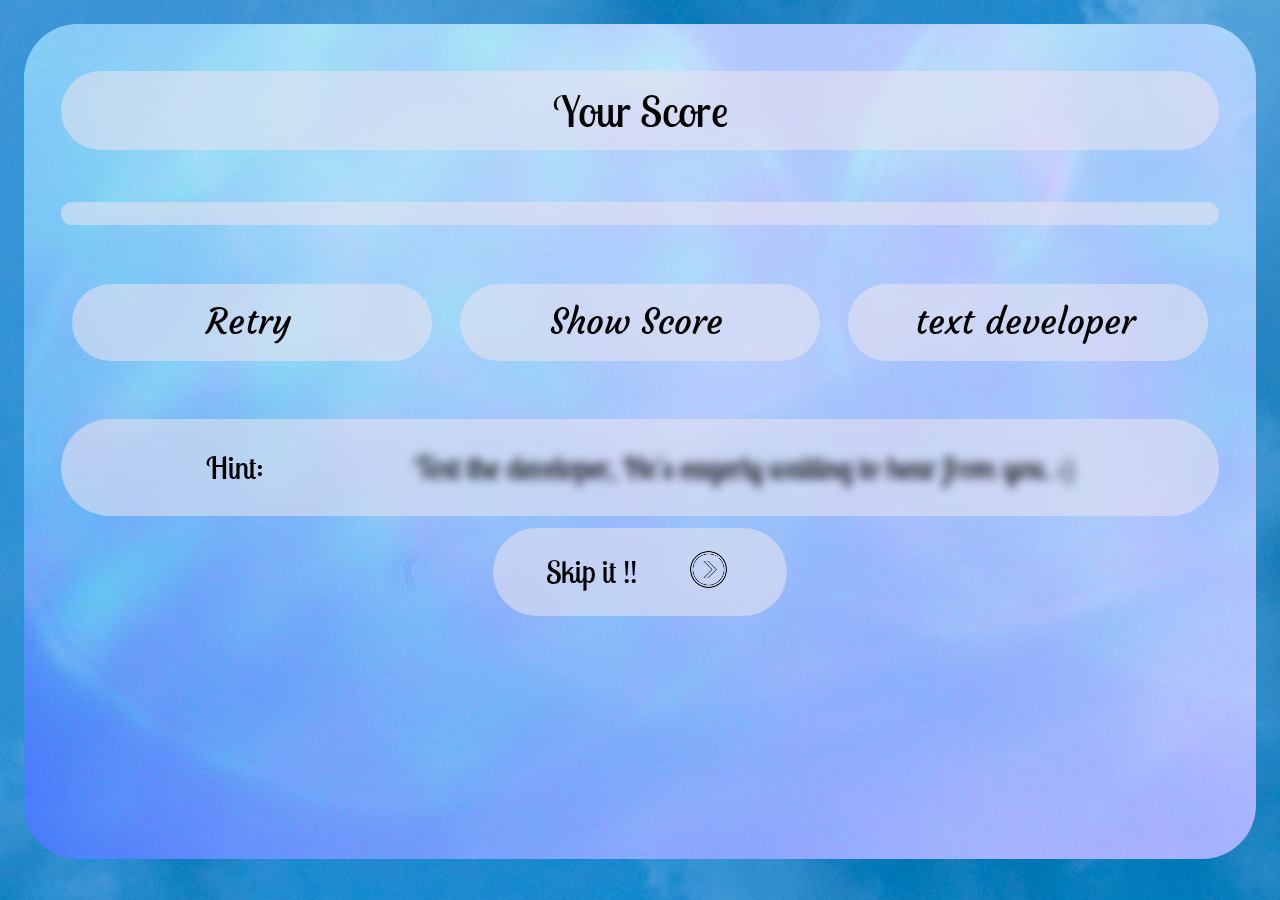
<file: src/score.html>
<!DOCTYPE html>
<html lang="en">

<head>
    <meta charset="UTF-8">
    <meta http-equiv="X-UA-Compatible" content="IE=edge">
    <meta name="viewport" content="width=device-width, initial-scale=1.0">

    <title>
        Score
    </title>

    <!-- link the common css first -->
    <link rel="stylesheet" href="../css/page-common.css">

    <!-- link a common js first -->
    <script src="../js/page-common.js"></script>

    <!-- then the page specific js, if any, to apply some exclusive operations -->
</head>

<body id="body">

    <!-- div to differentiate between body and main content
        will have different background to add beauty -->
    <div id="outer-div">

        <!-- first div which contains question -->
        <div id="first-screen" class="screen-div flex-group">
            <p id="question-text" class="flex-group frost-bg">
                Your Score
            </p>
        </div>

        <!-- this div will contain the question explanation or the elemenet to identify -->
        <div id="second-screen" class="screen-div flex-group">
            <p id="question-element-display" class="flex-group frost-bg">
            </p>
        </div>

        <!-- this div will have 4 option or a text input to recieve answer -->
        <div id="third-screen" class="screen-div flex-group">

            <!-- each button is wrapper under a paragaph, then comes the 
                actual button with text as options -->
            <p id="answer-para-1" class="answer-para frost-bg">
                <button type="button" id="answer-button-1" class="answer-button" onclick="goBack()">
                    Retry
                </button>
            </p>

            <p id="answer-para-2" class="answer-para frost-bg">
                <button type="button" id="answer-button-2" class="answer-button" onclick="getScore()">
                    Show Score
                </button>
            </p>

            <p id="answer-para-3" class="answer-para frost-bg">
                <button type="button" id="answer-button-3" class="answer-button" onclick="textMe()">
                    text developer
                </button>
            </p>

        </div>

        <!-- this div will show hint, skip and next button -->
        <div id="fourth-screen" class="screen-div flex-group">

            <!-- hint section, hint will be blurred by default -->
            <div id="page-hint" class="flex-group frost-bg bottom-bar">
                <p id="hint-text">
                    Hint:
                </p>
                <p id="hint-para">
                    Text the developer, He's eagerly waiting to hear from you. ;)
                </p>
            </div>

            <div id="page-skip" class="flex-group frost-bg bottom-bar">
                <!-- skip button to skip to next page -->
                    <p id="page-skip-text" class="flex-group bottom-bar">
                        Skip it !!
                    </p>
                    
                    <a href="https://www.youtube.com/watch?v=dQw4w9WgXcQ" id="page-skip-button">
                        <img src="../img/next-icon.png" alt="skip-this-question" id="skip-button">
                    </a>
            </div>

        </div>

    </div>
</body>

</html>
</file>
<file: css/index.css>
/* link to import the fonts from google fonts */
@import url('https://fonts.googleapis.com/css2?family=Cookie&family=Courgette&family=Grand+Hotel&family=Lobster&family=Lobster+Two&family=Pacifico&family=Satisfy&display=swap');

/*
Use:  
font-family: 'Cookie', cursive;
font-family: 'Courgette', cursive;
font-family: 'Grand Hotel', cursive;
font-family: 'Lobster', cursive;
font-family: 'Lobster Two', cursive;
font-family: 'Pacifico', cursive;
font-family: 'Satisfy', cursive;
*/

/* html smooth scrolling */
html {
    scroll-behavior: smooth;
}

/* body and all things inside body */
body, 
body * {
    /* border: 1px solid black; */
    display: flex;
    flex-direction: column;
    padding: 1%;
    margin: 0.5%;
    border-top-left-radius: 6vh;
    border-top-right-radius: 6vh;
    border-bottom-left-radius: 6vh;
    border-bottom-right-radius: 6vh;
}

body {
    background-image: url(../img/bg-body.jpg);
    background-repeat: no-repeat;
    background-size: cover;
    background-size: contain;
    background-size: cover;
}

p {
    font-family: 'Grand Hotel', cursive;
    font-size: 7vh;
    margin: 3vh;
}

.frost-bg {
    background-color: rgba(157, 161, 240, 0.308);
    backdrop-filter: blur(5px);
}

.flex-container {
    display: flex;
    flex-direction: column;
    flex-wrap: wrap;
    justify-content: center;
    align-items: center;
}

#first-screen {
    background-image: url(../img/fg-part-1.jpg);
    height: 95vh;
    background-repeat: no-repeat;
    background-size: cover;
}

#second-screen {
    background-image: url(../img/fg-part-2.jpg);
    height: 95vh;
    background-repeat: no-repeat;
    background-size: cover;
}

#third-screen {
    background-image: url(../img/fg-part-3.jpg);
    height: 95vh;
    background-repeat: no-repeat;
    background-size: cover;
}

#second-screen p {
    font-size: 4.5vh;
}

.next-button-div {
    height: 50vh;
}

.next-button-button {
    border-radius: 50%;
    border-style: none;
}

.next-button-img {
    height: 15vh;
    width: 15vh;
    border-radius: 50%;
}

.form-div {
    flex-direction: row;
    justify-content: space-evenly;
    padding: 0%;
    margin: 0%;
}

.form-div-inner {
    flex-direction: row;
    width: 80vh;
    padding: 0%;
    margin: 0.5%;
}

.user-label {
    flex-direction: row;
    align-items: center;
    justify-content: center;
    font-size: 3vh;
    width: 15vh;
    margin: 0%;
}

.user-input {
    flex-direction: row;
    align-items: center;
    justify-content: center;
    font-size: 3vh;
    margin: 0%;
}

input, select, option {
    font-family: 'Lobster Two', cursive;
    font-size: 3vh;
    width: 50vh;
    height: 5vh;
    border-radius: 5vh;
    border-style: none;
    background-color: rgba(231, 203, 248, 0.384);
    text-align: center;
    margin: 0%;
}

label {
    font-family: 'Lobster Two', cursive;
    font-size: 3vh;
    height: 5vh;
}


/* button animation */

/* next button rotating css */
/* COPIED FROM https://codepen.io/epjuan21/pen/QyELMw */
/* modified to some extend to suit the page */
/* .next-button {
    margin: 0 auto;
    display: flex;
    justify-content: center;
    align-items: center;
} */

.next-button-img {
    padding: 20px;
    display: block;
    font-size: 100px;
    transition: all 0.4s ease;
}

.next-button-img:hover {
    transform: rotateZ(90deg);
}

#next-submit-button:hover {
    transform: rotateZ(360deg);
    transition-duration: 00.5s;
}

/* Paragraph hover animation */

p:hover {
    transform: scale(1.04);
    background-color: rgba(231, 203, 248, 0.384);
    transition-duration: 00.5s;
}

/* label and input animation*/

label:hover,
input:hover,
select:hover,
option:hover {
    transform: scale(1.1);
    transition-duration: 00.5s;

}
</file>
<file: css/page-common.css>
/* link to import the fonts from google fonts */
@import url('https://fonts.googleapis.com/css2?family=Cookie&family=Courgette&family=Grand+Hotel&family=Lobster&family=Lobster+Two&family=Pacifico&family=Satisfy&display=swap');
/*
Use:  
font-family: 'Cookie', cursive;
font-family: 'Courgette', cursive;
font-family: 'Grand Hotel', cursive;
font-family: 'Lobster', cursive;
font-family: 'Lobster Two', cursive;
font-family: 'Pacifico', cursive;
font-family: 'Satisfy', cursive;
*/

/* curved corner, border and padding for all */
body,
body * {
    /* border: 1px solid black; */
    padding: 1%;
    margin: 0.5%;
    border-top-left-radius: 6vh;
    border-top-right-radius: 6vh;
    border-bottom-left-radius: 6vh;
    border-bottom-right-radius: 6vh;
}

body {
    margin: 0%;
    padding: 2vh;

    background-image: url(../img/page1-bg.jpg);
    background-position: center;
    background-repeat: no-repeat;
}

/* change the body foreground
    or the panel in front of body */
#outer-div {
    height: 90vh;
    background-image: url(../img/fg-part-3.jpg);
    background-repeat: no-repeat;
}

/* first two para have full length */
#question-text,
#question-element-display {
    width: 100%;
    font-size: calc(5vh - 5%);
}

#question-text {
    font-size: calc(40px * 3vw);
}

/* class for using flexbox  */
.flex-group {
    display: flex;
    flex-wrap: wrap;
    flex-direction: row;
    justify-content: center;
    align-items: center;
}

/* class for frosted bg */
.frost-bg {
    background-color: rgba(233, 227, 240, 0.57);
    backdrop-filter: blur(5px);
}

button {
    font-family: 'Courgette', cursive;
    font-size: 2vh;
}

.screen-div {
    margin-top: 1.3vw;
}

p,
#question-element {
    font-family: 'Lobster Two', cursive;
    font-size: 2vw;
}

#question-element {
    background-color: rgba(235, 234, 237, 0.57);
}

/* Width to make them responsive */
/* full width to outer para and appropriate width to inner */

#third-screen {
    justify-content: space-evenly;
}

/* question element as normal as possible */
#question-element,
#question-element * {
    width: 50%;
    height: 100%;
    border-radius: 0%;
}

.answer-para {
    margin: 1%;
    width: calc(40vh - 2%);
    height: 6vh;
}

/* scaling animation on hover */
.answer-para:hover {
    transform: scale(1.1);
    transition-duration: 0.5s;
}

/* answer button height width */
.answer-button {
    margin: 0.5%;
    width: calc(40vh - 10%);
    height: calc(4vh);
    font-size: calc(4vh - 5%);
}

/* set the button background to transparent */
button {
    background-color: rgba(255, 255, 255, 0);
    border-style: none;
}

/* effect on hovering over items */
p:hover,
.bottom-bar:hover {
    background-color: rgba(241, 217, 253, 0.719);
}


/* last div, hint and skip css */
#fourth-screen,
.bottom-bar {
    justify-content: space-evenly;

}

#page-hint {
    width: 145vh;
}

#hint-text,
#hint-para {
    font-size: calc(3.5vh - 5%);
}

#page-skip {
    width: 30vh;
}

#page-skip-text {
    font-size: calc(3.5vh - 5%);
}

#skip-button {
    height: 4vw;
}

#skip-button:hover {
    transform: rotate(360deg);
    transition-duration: 0.5s;
}

#hint-para {
    filter: blur(5px);
}

#hint-para:hover {
    transition-duration: 1s;
    filter: blur(0px);
}
</file>
